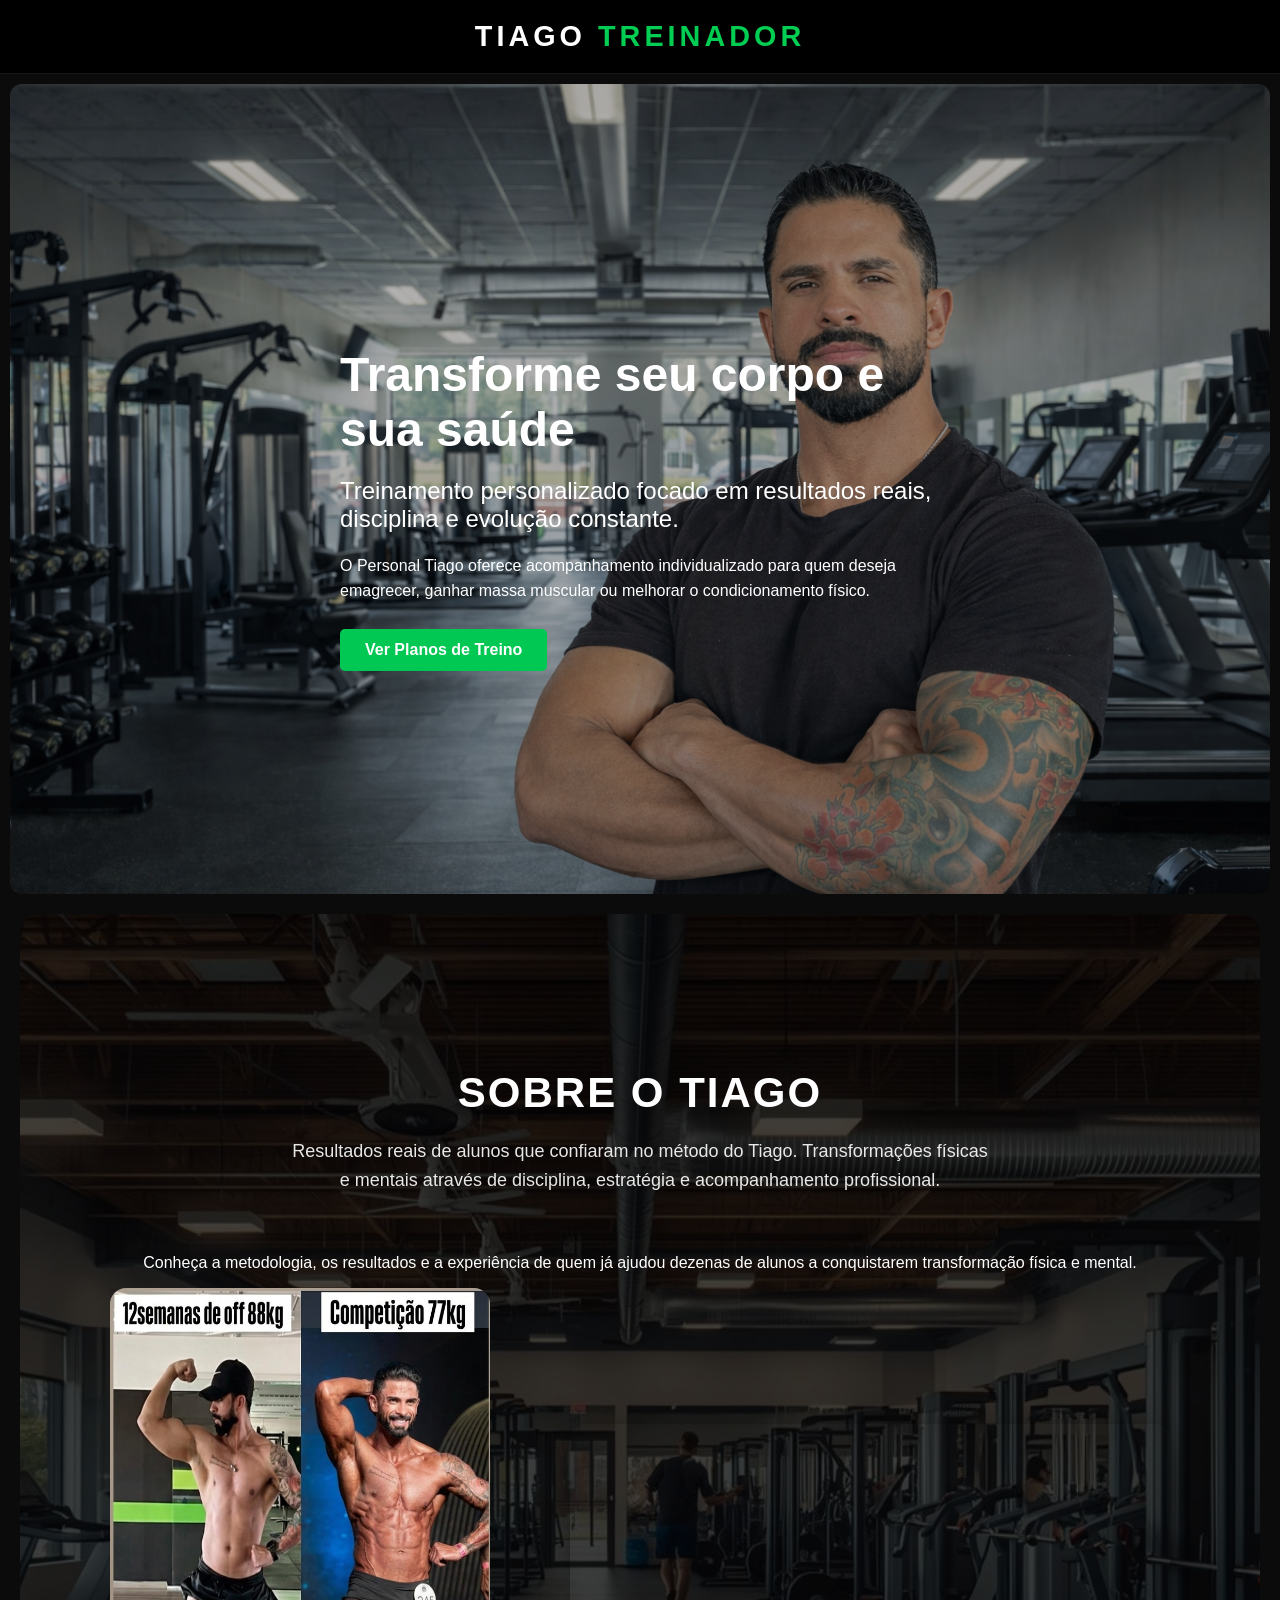
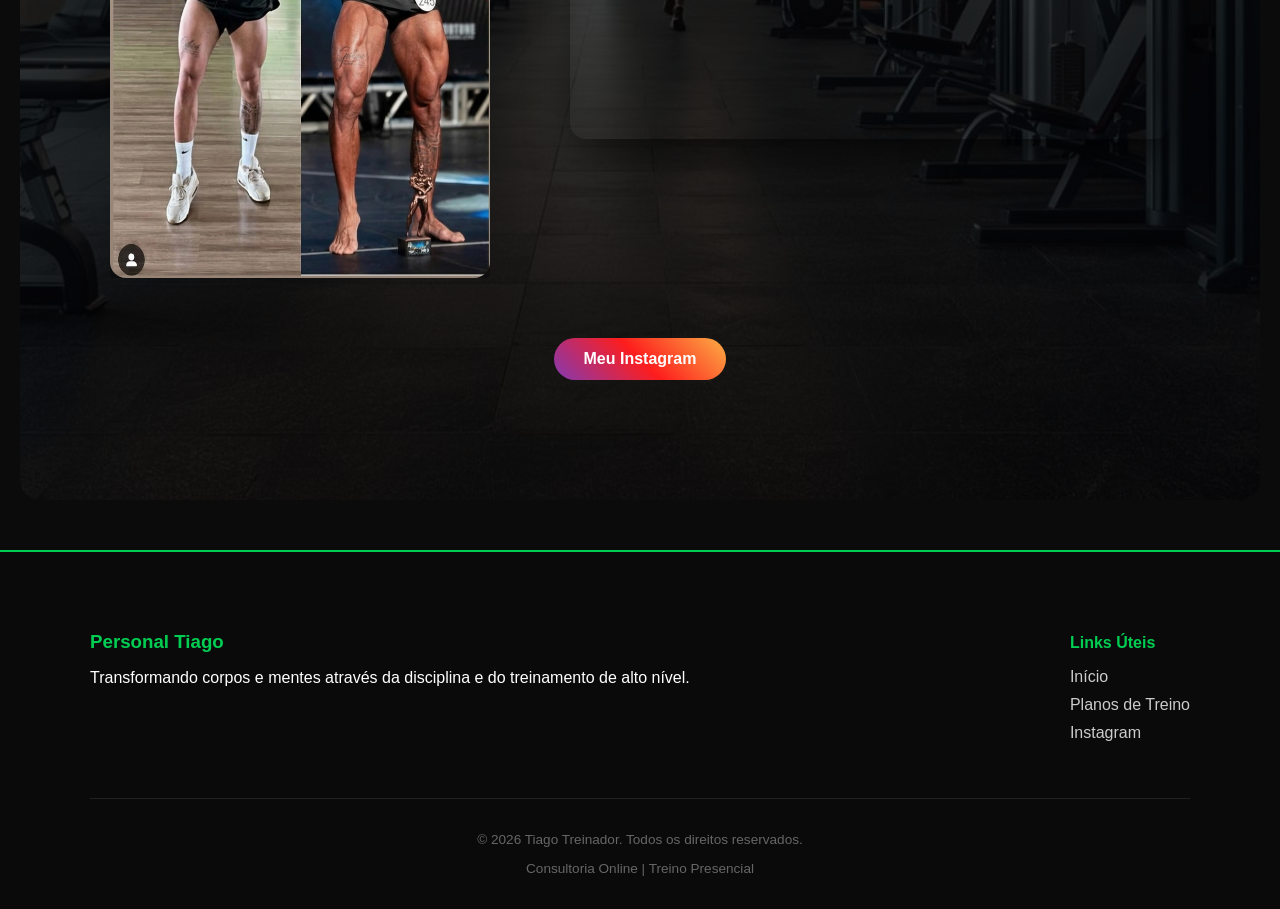
<file: index.html>
<!DOCTYPE html>
<html lang="pt-BR">
<head>
<meta charset="UTF-8">
<meta name="viewport" content="width=device-width, initial-scale=1.0">

<title>Personal Tiago</title>

<link rel="stylesheet" href="../CSS/style.css">

</head>

<body>

    <header class="header-simples">
    <div class="container">
        <h1 class="nome-professor">TIAGO <span>TREINADOR</span></h1>
    </div>
</header>

<!-- HERO -->
<section class="hero">

<div class="container">

<div class="hero-text">

<h1>Transforme seu corpo e sua saúde</h1>

<h2>
Treinamento personalizado focado em resultados reais,
disciplina e evolução constante.
</h2>

<p>
O Personal Tiago oferece acompanhamento individualizado
para quem deseja emagrecer, ganhar massa muscular
ou melhorar o condicionamento físico.
</p>

<a href="treinos.html" class="button">
Ver Planos de Treino
</a>

</div>

</div>

</section>


<!-- SOBRE -->
<section class="sobre">

<div class="container">

<h2>SOBRE O TIAGO</h2>

<p class="sobre-descricao">
Resultados reais de alunos que confiaram no método do Tiago.
Transformações físicas e mentais através de disciplina,
estratégia e acompanhamento profissional.
</p>

<p class="sobre-subtitulo">
Conheça a metodologia, os resultados e a experiência de quem já
ajudou dezenas de alunos a conquistarem transformação física e mental.
</p>


<div class="sobre-content">

<!-- CARROSSEL -->
<div class="carrossel">

<div class="carrossel-container">

<img src="../IMG/fotopersonal.png" class="slide active">
<img src="../IMG/aluno1.png" class="slide">
<img src="../IMG/aluno2.png" class="slide">
<img src="../IMG/aluno3.png" class="slide">
<img src="../IMG/aluno4.jpg" class="slide">
<img src="../IMG/aluno5.png" class="slide">

</div>

</div>


<!-- VIDEO -->
<div class="video-box">

<iframe 
width="100%" 
height="315" 
src="https://www.youtube.com/embed/8JV8rD52HmY" 
title="Apresentação Personal Tiago"
frameborder="0" 
allow="accelerometer; autoplay; clipboard-write; encrypted-media; gyroscope; picture-in-picture; web-share" 
allowfullscreen>
</iframe>

</div>

</div>


<!-- INSTAGRAM -->
<div class="instagram-box">

<a href="https://www.instagram.com/tiagotreinador_10/" 
target="_blank" 
class="btn-instagram">

Meu Instagram

</a>

</div>

</div>

</section>
<footer class="footer-personal">
    <div class="container">
        <div class="footer-grid">
            <div class="footer-info">
                <h3>Personal Tiago</h3>
                <p>Transformando corpos e mentes através da disciplina e do treinamento de alto nível.</p>
            </div>
            
            <div class="footer-links">
                <h4>Links Úteis</h4>
                <ul>
                    <li><a href="index.html">Início</a></li>
                    <li><a href="treinos.html">Planos de Treino</a></li>
                    <li><a href="https://www.instagram.com/tiagotreinador_10/">Instagram</a></li>
                </ul>
            </div>
        </div>

        <div class="footer-bottom">
            <p>&copy; 2026 Tiago Treinador. Todos os direitos reservados.</p>
            <p>Consultoria Online | Treino Presencial</p>
        </div>
    </div>
</footer>

<script src="../javaS/script.js"></script>

</body>
</html>
</file>
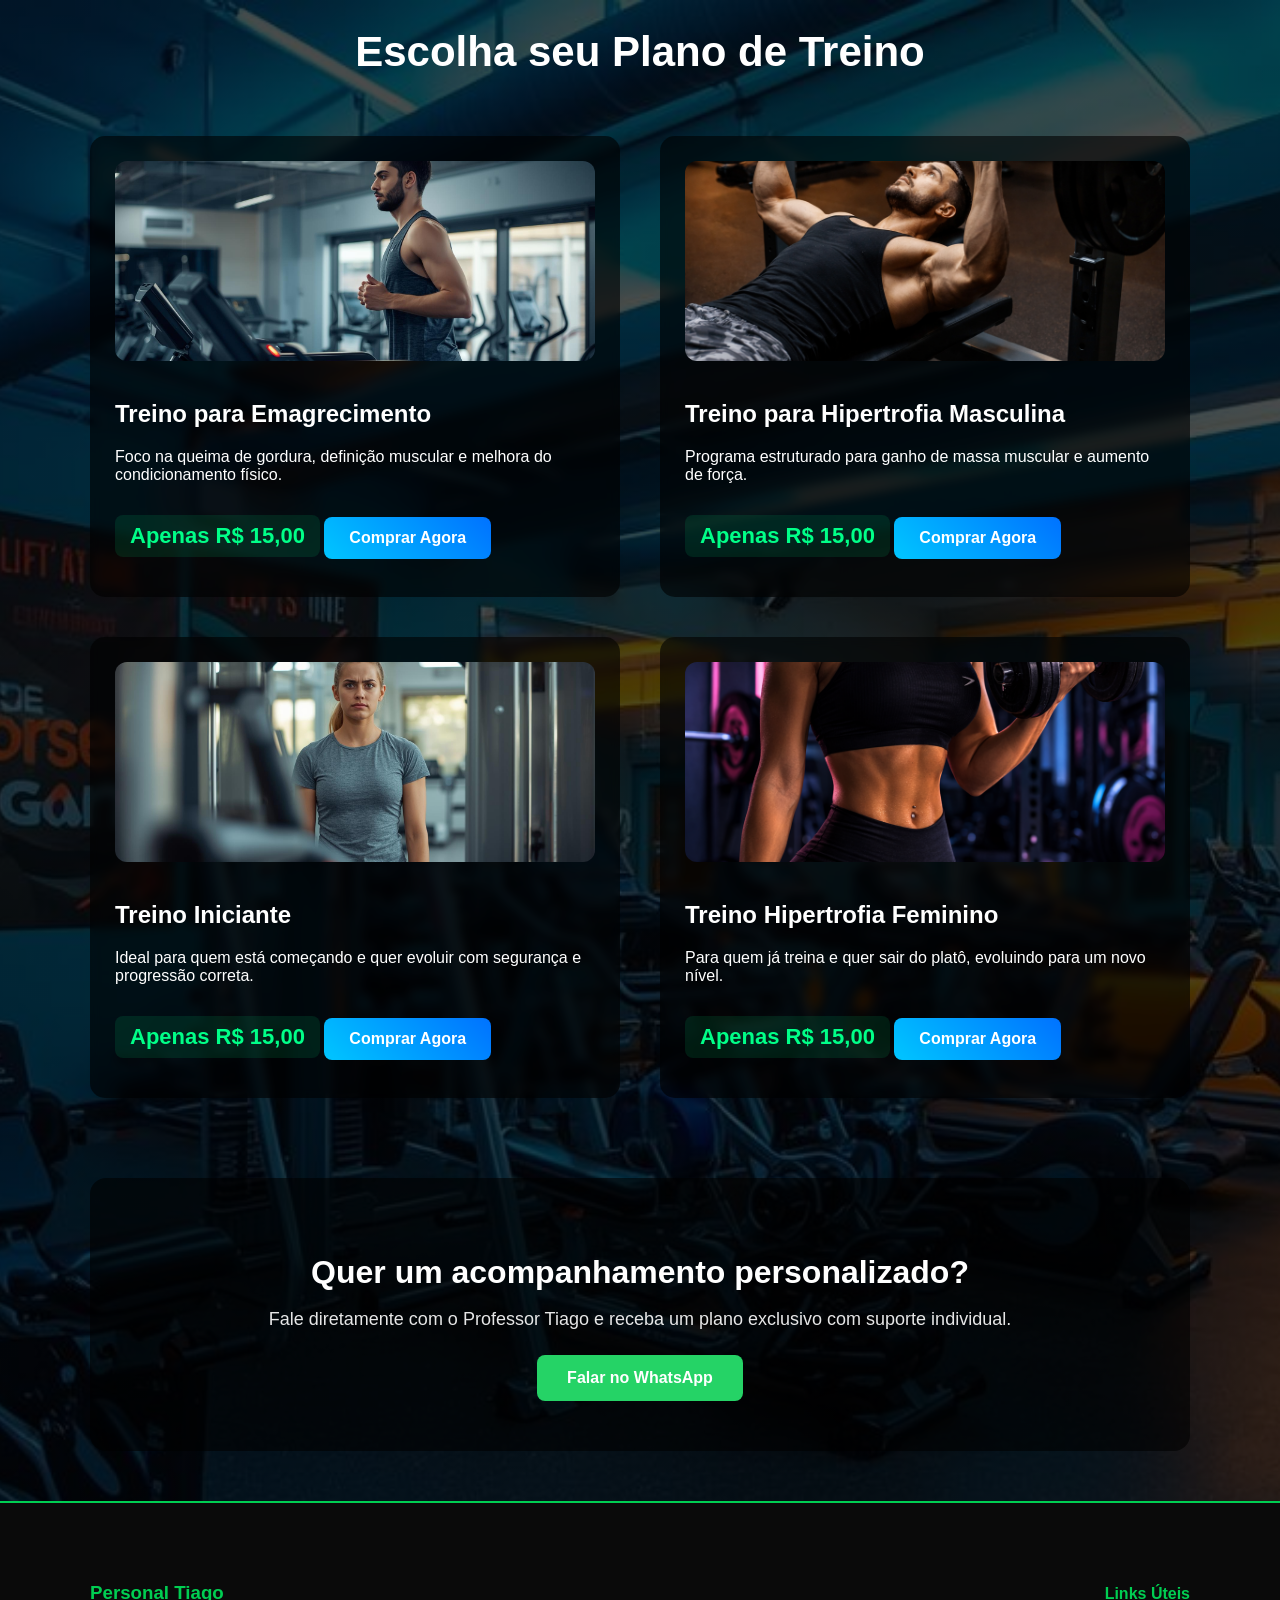
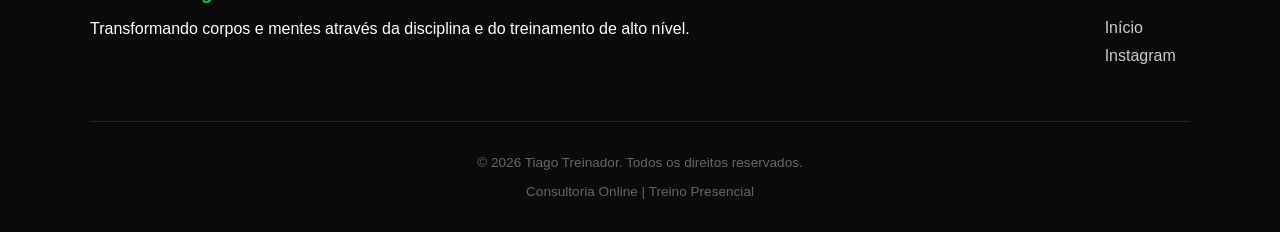
<file: treinos.html>
<!DOCTYPE html>
<html lang="pt-BR">
<head>
    <meta charset="UTF-8">
    <meta name="viewport" content="width=device-width, initial-scale=1.0">
    <link rel="stylesheet" href="../CSS/style.css">
    <title>Treinos Personal Tiago</title>
</head>

<body class="treinos-page">

    <div class="container">

        <h1 class="titulo-principal">Escolha seu Plano de Treino</h1>

        <div class="planos">

            <div class="card">
                <img src="../IMG/emagrecimento.jpg" alt="Treino de Emagrecimento">
                <h2>Treino para Emagrecimento</h2>
                <p>
                    Foco na queima de gordura, definição muscular
                    e melhora do condicionamento físico.
                </p>
                <p class="preco">Apenas R$ 15,00</p>
                <a href="https://pay.hotmart.com/V104862245V" class="btn-comprar">Comprar Agora</a>
            </div>

            <div class="card">
                <img src="../IMG/treinoHipertrofia.png" alt="Treino de Hipertrofia">
                <h2>Treino para Hipertrofia Masculina </h2>
                <p>
                    Programa estruturado para ganho de massa muscular
                    e aumento de força.
                </p>
                <p class="preco">Apenas R$ 15,00</p>
                <a href="https://pay.hotmart.com/N104829333U" class="btn-comprar">Comprar Agora</a>
            </div>

            <div class="card">
                <img src="../IMG/iniciante.jpg" alt="Treino Iniciante">
                <h2>Treino Iniciante</h2>
                <p>
                    Ideal para quem está começando e quer evoluir
                    com segurança e progressão correta.
                </p>
                <p class="preco">Apenas R$ 15,00</p>
                <a href="https://pay.hotmart.com/G104862207X" class="btn-comprar">Comprar Agora</a>
            </div>

            <div class="card">
                <img src="../IMG/hipertrofiaFeminina.png" alt="Treino Hipertrofia Feminino">
                <h2>Treino Hipertrofia Feminino</h2>
                <p>
                    Para quem já treina e quer sair do platô,
                    evoluindo para um novo nível.
                </p>
                <p class="preco">Apenas R$ 15,00</p>
                <a href="https://pay.hotmart.com/C104862115C" class="btn-comprar">Comprar Agora</a>
            </div>

        </div>

        <!-- SEÇÃO WHATSAPP -->
        <div class="whatsapp-box">
            <h2>Quer um acompanhamento personalizado?</h2>
            <p>
                Fale diretamente com o Professor Tiago e receba um plano
                exclusivo com suporte individual.
            </p>
            <a href="https://wa.me/5541997972332?text=Olá,%20quero%20um%20acompanhamento%20personalizado."
               target="_blank"
               class="btn-whatsapp">
               Falar no WhatsApp
            </a>
        </div>

    </div>
    <footer class="footer-personal">
        <div class="container">
            <div class="footer-grid">
                <div class="footer-info">
                    <h3>Personal Tiago</h3>
                    <p>Transformando corpos e mentes através da disciplina e do treinamento de alto nível.</p>
                </div>
                
                <div class="footer-links">
                    <h4>Links Úteis</h4>
                    <ul>
                        <li><a href="index.html">Início</a></li>
                        <li><a href="https://www.instagram.com/tiagotreinador_10/">Instagram</a></li>
                    </ul>
                </div>
            </div>

            <div class="footer-bottom">
                <p>&copy; 2026 Tiago Treinador. Todos os direitos reservados.</p>
                <p>Consultoria Online | Treino Presencial</p>
            </div>
        </div>
    </footer>

</body>

</html>
</file>
<file: CSS/style.css>
body{
margin:0;
font-family:Arial, sans-serif;
background:#0b0b0b;
}

/* NAV */

nav{
position:absolute;
top:0;
width:100%;
padding:20px 60px;
z-index:10;
}

nav ul{
list-style:none;
display:flex;
gap:30px;
margin:0;
padding:0;
}

nav a{
color:white;
text-decoration:none;
font-weight:bold;
}

/* CONTAINER */

.container{
max-width:1100px;
margin:auto;
padding:0 20px;
}

/* HERO */

.hero{
height:90vh;
margin:10px;
border-radius:12px;
overflow:hidden;

background-image:
linear-gradient(rgba(0,0,0,0.3), rgba(0,0,0,0.3)),
url("../IMG/fotosite1.png");

background-size:cover;
background-position:center 35%;
background-repeat:no-repeat;

display:flex;
align-items:center;
}

.hero-text{
color:white;
max-width:600px;
padding:40px;
}

.hero h1{
font-size:48px;
margin-bottom:20px;
}

.hero h2{
font-weight:normal;
margin-bottom:20px;
}

.hero p{
margin-bottom:25px;
line-height:1.6;
}

/* BOTÃO */

.button{
display:inline-block;
padding:12px 25px;
background-color:#00c853;
color:white;
text-decoration:none;
border-radius:5px;
font-weight:bold;
transition:0.3s;
}

.button:hover{
background-color:#00a844;
}

/* SOBRE */

.sobre{
margin:20px;
padding:120px 20px;
border-radius:20px;
overflow:hidden;

background:
linear-gradient(rgba(0,0,0,0.75), rgba(0,0,0,0.75)),
url("../IMG/fundo2.jpg") center center / cover no-repeat;

color:white;
text-align:center;
}

.sobre h2{
font-size:42px;
margin-bottom:20px;
letter-spacing:2px;
}

.sobre-descricao{
max-width:700px;
margin:0 auto 60px auto;
font-size:18px;
line-height:1.6;
opacity:0.9;
}

/* SOBRE CONTENT */

.sobre-content{
display:flex;
align-items:center;
justify-content:center;
gap:80px;
flex-wrap:wrap;
}

/* CARROSSEL */

.carrossel{
position:relative;
width:380px;
overflow:hidden;
}

.carrossel-container{
display:flex;
}

.slide{
width:100%;
display:none;
border-radius:16px;
box-shadow:0 15px 40px rgba(0,0,0,0.6);
}

.slide.active{
display:block;
}

/* VIDEO */

.video-box iframe{
width:600px;
max-width:100%;
border-radius:16px;
box-shadow:0 15px 40px rgba(0,0,0,0.6);
}

/* INSTAGRAM */

.instagram-box{
margin-top:60px;
text-align:center;
}

.btn-instagram{
display:inline-block;
padding:12px 30px;

background:linear-gradient(45deg,#833AB4,#FD1D1D,#FCAF45);

color:white;
text-decoration:none;
border-radius:30px;
font-weight:bold;
transition:0.3s;
}

.btn-instagram:hover{
transform:scale(1.05);
}

/* TREINOS PAGE */

.treinos-page{
min-height:100vh;

background:
linear-gradient(rgba(0,0,0,0.7), rgba(0,0,0,0.7)),
url("../IMG/fundo3.jpg");

background-size:cover;
background-position:center;
background-repeat:no-repeat;

color:white;
}

/* TITULO */

.titulo-principal{
text-align:center;
font-size:42px;
margin-bottom:60px;
}

/* PLANOS */

.planos{
display:grid;
grid-template-columns:repeat(2,1fr);
gap:40px;
}

/* CARD */

.card{
background-color:rgba(0,0,0,0.6);
padding:25px;
border-radius:15px;
backdrop-filter:blur(5px);
}

.card img{
width:100%;
height:200px;
object-fit:cover;
border-radius:12px;
margin-bottom:15px;
}

/* PREÇO */

.preco{
font-size:22px;
font-weight:bold;
color:#00ff88;
margin:15px 0;

background:rgba(0,255,136,0.1);

padding:8px 15px;
border-radius:8px;
display:inline-block;
}

/* BOTÃO COMPRAR */

.btn-comprar{
display:inline-block;
margin-top:15px;
padding:12px 25px;

background:linear-gradient(45deg,#00c6ff,#0072ff);

color:#fff;
text-decoration:none;
font-weight:bold;

border-radius:8px;

transition:0.3s ease;
}

.btn-comprar:hover{
transform:scale(1.05);
box-shadow:0 5px 15px rgba(0,0,0,0.3);
}

/* WHATSAPP */

.whatsapp-box{
margin-top:80px;
text-align:center;

padding:50px 20px;

background:rgba(0,0,0,0.6);
border-radius:16px;
}

.whatsapp-box h2{
font-size:32px;
margin-bottom:15px;
}

.whatsapp-box p{
margin-bottom:25px;
font-size:18px;
opacity:0.9;
}

.btn-whatsapp{
display:inline-block;
padding:14px 30px;

background-color:#25D366;

color:white;
text-decoration:none;
font-weight:bold;

border-radius:8px;

transition:0.3s;
}

.btn-whatsapp:hover{
background-color:#1ebe5d;
transform:scale(1.05);
}

/* RESPONSIVO */

@media (max-width:900px){

.sobre-content{
flex-direction:column;
gap:40px;
}

.video-box iframe{
width:100%;
}

.carrossel{
width:100%;
max-width:350px;
}

.planos{
grid-template-columns:1fr;
}

}

@media (max-width:768px){

nav{
padding:15px 20px;
}

nav ul{
gap:15px;
font-size:14px;
}

.hero{
height:auto;
padding:120px 20px 80px 20px;
text-align:center;
justify-content:center;
}

.hero-text{
max-width:100%;
padding:20px;
}

.hero h1{
font-size:32px;
}

.hero h2{
font-size:20px;
}

.hero p{
font-size:16px;
}

.sobre{
padding:80px 20px;
}

.sobre h2{
font-size:32px;
}

.sobre-descricao{
font-size:16px;
}

.video-box iframe{
height:220px;
}

.titulo-principal{
font-size:30px;
margin-bottom:40px;
}

.card{
padding:20px;
}

.card img{
height:180px;
}

.whatsapp-box{
margin-top:60px;
padding:40px 20px;
}

.whatsapp-box h2{
font-size:26px;
}

.whatsapp-box p{
font-size:16px;
}

}
.footer-personal {
    background-color: #0a0a0a; /* Um preto bem profundo */
    color: #ffffff;
    padding: 60px 0 20px;
    border-top: 2px solid #00ce52; /* Linha verde igual ao seu botão */
    margin-top: 50px;
}

.footer-grid {
    display: flex;
    justify-content: space-between;
    flex-wrap: wrap;
    gap: 30px;
    margin-bottom: 40px;
}

.footer-info h3, .footer-links h4 {
    color: #00ce52; /* Verde para os títulos */
    margin-bottom: 15px;
}

.footer-links ul {
    list-style: none;
    padding: 0;
}

.footer-links ul li {
    margin-bottom: 10px;
}

.footer-links a {
    color: #ccc;
    text-decoration: none;
    transition: 0.3s;
}

.footer-links a:hover {
    color: #00ce52;
}

.footer-bottom {
    text-align: center;
    border-top: 1px solid #222;
    padding-top: 20px;
    color: #666;
    font-size: 0.85rem;
}
.header-simples {
    background-color: #000; /* Fundo preto puro */
    padding: 20px 0;
    text-align: center; /* Centraliza o nome */
    border-bottom: 1px solid #1a1a1a; /* Linha bem sutil */
}

.nome-professor {
    color: #ffffff;
    font-size: 1.8rem;
    font-weight: 800;
    letter-spacing: 4px; /* Espaçamento entre letras para dar um ar moderno */
    margin: 0;
    text-transform: uppercase; /* Deixa tudo em maiúsculo */
}

.nome-professor span {
    color: #00ce52; /* O verde de destaque */
}
</file>
